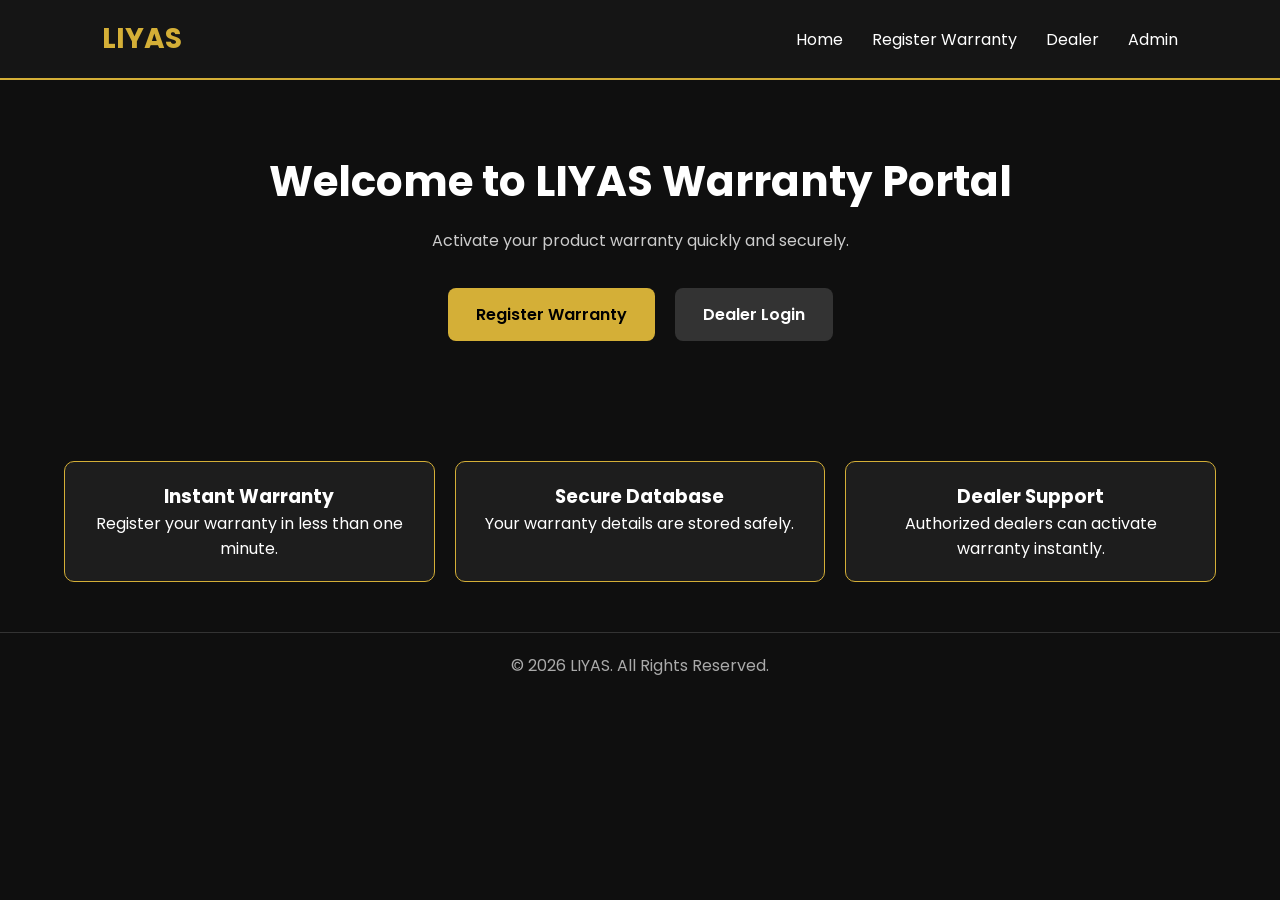
<file: index.html>
<!DOCTYPE html>
<html lang="en">
<head>
    <meta charset="UTF-8">
    <meta name="viewport" content="width=device-width, initial-scale=1.0">
    <title>LIYAS Warranty Portal</title>

    <link rel="stylesheet" href="style.css">

    <!-- Google Font -->
    <link href="https://fonts.googleapis.com/css2?family=Poppins:wght@300;400;600;700&display=swap" rel="stylesheet">
</head>

<body>

<header>
    <div class="logo">
        <h2>LIYAS</h2>
    </div>

    <nav>
        <a href="index.html">Home</a>
        <a href="register.html">Register Warranty</a>
        <a href="dealer-login.html">Dealer</a>
        <a href="admin-login.html">Admin</a>
    </nav>
</header>

<section class="hero">

    <h1>Welcome to LIYAS Warranty Portal</h1>

    <p>
        Activate your product warranty quickly and securely.
    </p>

    <div class="buttons">

        <a href="register.html" class="btn">
            Register Warranty
        </a>

        <a href="dealer-login.html" class="btn secondary">
            Dealer Login
        </a>

    </div>

</section>

<section class="features">

    <div class="card">
        <h3>Instant Warranty</h3>
        <p>Register your warranty in less than one minute.</p>
    </div>

    <div class="card">
        <h3>Secure Database</h3>
        <p>Your warranty details are stored safely.</p>
    </div>

    <div class="card">
        <h3>Dealer Support</h3>
        <p>Authorized dealers can activate warranty instantly.</p>
    </div>

</section>

<footer>

    <p>
        © 2026 LIYAS. All Rights Reserved.
    </p>

</footer>

</body>
</html>
</file>
<file: style.css>
/* ===== LIYAS WARRANTY PORTAL ===== */

*{
    margin:0;
    padding:0;
    box-sizing:border-box;
    font-family:'Poppins',sans-serif;
}

body{
    background:#0f0f0f;
    color:#ffffff;
}

/* Header */

header{
    background:#151515;
    display:flex;
    justify-content:space-between;
    align-items:center;
    padding:18px 8%;
    border-bottom:2px solid #d4af37;
}

.logo h2{
    color:#d4af37;
    font-size:28px;
}

nav a{
    color:white;
    text-decoration:none;
    margin-left:25px;
    transition:.3s;
}

nav a:hover{
    color:#d4af37;
}

/* Hero */

.hero{
    text-align:center;
    padding:70px 20px;
}

.hero h1{
    font-size:42px;
    margin-bottom:15px;
}

.hero p{
    color:#cccccc;
    margin-bottom:35px;
}

.buttons{
    display:flex;
    justify-content:center;
    gap:20px;
    flex-wrap:wrap;
}

.btn{
    display:inline-block;
    padding:14px 28px;
    background:#d4af37;
    color:#000;
    text-decoration:none;
    border-radius:8px;
    font-weight:600;
}

.btn:hover{
    transform:scale(1.05);
}

.secondary{
    background:#333;
    color:#fff;
}

/* Form */

.container{
    width:90%;
    max-width:500px;
    margin:40px auto;
    background:#1a1a1a;
    padding:30px;
    border-radius:12px;
    border:1px solid #d4af37;
}

.container h1{
    text-align:center;
    margin-bottom:25px;
}

input,
select{
    width:100%;
    padding:14px;
    margin-bottom:15px;
    border:none;
    border-radius:8px;
    background:#2b2b2b;
    color:#fff;
}

button{
    width:100%;
    padding:15px;
    background:#d4af37;
    border:none;
    border-radius:8px;
    font-size:16px;
    font-weight:bold;
    cursor:pointer;
}

button:hover{
    background:#f1c84a;
}

/* Cards */

.features{
    display:grid;
    grid-template-columns:repeat(auto-fit,minmax(250px,1fr));
    gap:20px;
    width:90%;
    margin:50px auto;
}

.card{
    background:#1d1d1d;
    border:1px solid #d4af37;
    padding:20px;
    border-radius:10px;
    text-align:center;
}

/* Footer */

footer{
    text-align:center;
    padding:20px;
    margin-top:40px;
    border-top:1px solid #333;
    color:#aaa;
}

/* Mobile */

@media(max-width:768px){

header{
    flex-direction:column;
}

nav{
    margin-top:15px;
}

nav a{
    display:block;
    margin:10px 0;
}

.hero h1{
    font-size:30px;
}

}
</file>
